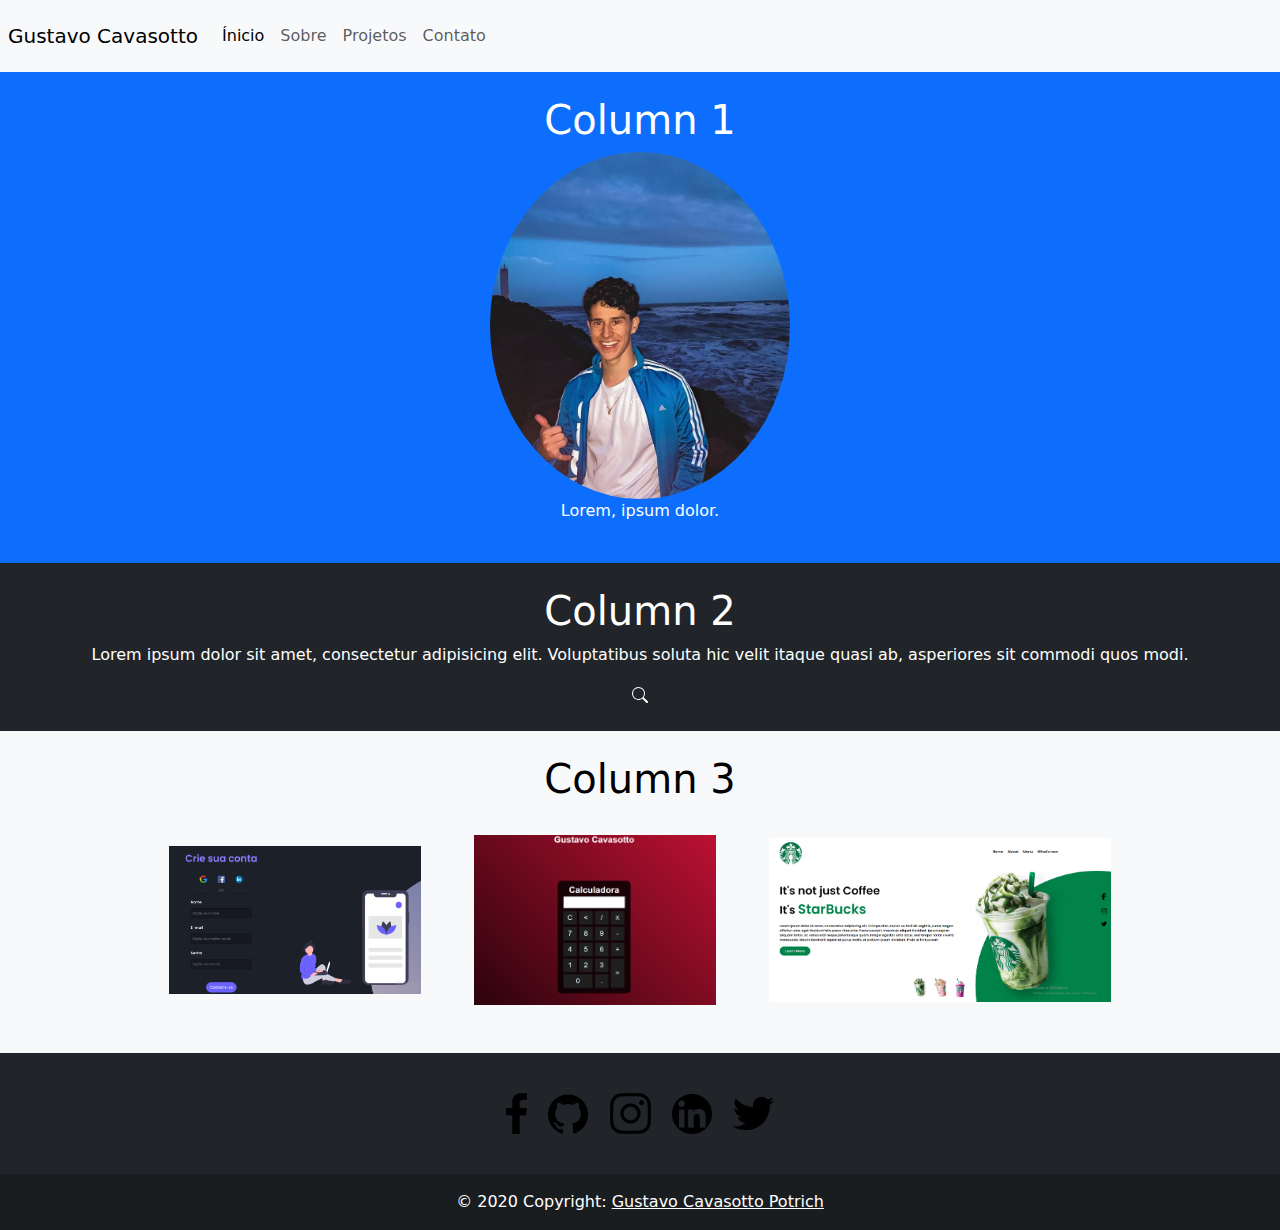
<file: Introdução ao Desenvolvimento Web - Copia/aula 12/index.html>
<!DOCTYPE html>
<html lang="en">

<head>
    <meta charset="UTF-8">
    <meta http-equiv="X-UA-Compatible" content="IE=edge">
    <meta name="viewport" content="width=device-width, initial-scale=1.0">
    <title>Document</title>
    <link href="https://cdn.jsdelivr.net/npm/bootstrap@5.1.3/dist/css/bootstrap.min.css" rel="stylesheet">
    <script src="https://cdn.jsdelivr.net/npm/bootstrap@5.1.3/dist/js/bootstrap.bundle.min.js"></script>
</head>

<body>
    <header>
        <nav class="navbar navbar-expand-lg navbar-light bg-light">
            <div class="container-fluid p-2">
                <a class="navbar-brand" href="#">Gustavo Cavasotto</a>
                <button class="navbar-toggler" type="button" data-bs-toggle="collapse" data-bs-target="#navbarText"
                    aria-controls="navbarText" aria-expanded="false" aria-label="Toggle navigation">
                    <span class="navbar-toggler-icon"></span>
                </button>
                <div class="collapse navbar-collapse" id="navbarText">
                    <ul class="navbar-nav me-auto mb-2 mb-lg-0">
                        <li class="nav-item">
                            <a class="nav-link active" aria-current="page" href="#">Ínicio</a>
                        </li>
                        <li class="nav-item">
                            <a class="nav-link" href="#">Sobre</a>
                        </li>
                        <li class="nav-item">
                            <a class="nav-link" href="#">Projetos</a>
                        </li>
                        <li class="nav-item">
                            <a class="nav-link" href="#">Contato</a>
                        </li>
                    </ul>
                </div>
            </div>
        </nav>
    </header>
    <div class="container.bg-primary h-100">
        <div class="container-fluid h-100 p-4 m-0 col-12 bg-primary text-white text-center">
            <h1>Column 1</h1>
            <img src="img/dasdasads.png" class="img-fluid rounded-circle" width="300px" alt="Cinque Terre">
            <p>Lorem, ipsum dolor.</p>
        </div>
    </div>

    <div class="container.bg-dark">
        <div class="container-fluid h-25 p-4 m-0 col-12 bg-dark text-white text-center">
            <h1>Column 2</h1>
            <p>Lorem ipsum dolor sit amet, consectetur adipisicing elit. Voluptatibus soluta hic velit itaque quasi ab,
                asperiores sit commodi quos modi.</p>
            <svg xmlns="http://www.w3.org/2000/svg" width="16" height="16" fill="currentColor" class="bi bi-search"
                viewBox="0 0 16 16">
                <path
                    d="M11.742 10.344a6.5 6.5 0 1 0-1.397 1.398h-.001c.03.04.062.078.098.115l3.85 3.85a1 1 0 0 0 1.415-1.414l-3.85-3.85a1.007 1.007 0 0 0-.115-.1zM12 6.5a5.5 5.5 0 1 1-11 0 5.5 5.5 0 0 1 11 0z" />
            </svg>
        </div>
    </div>

    <div class="container.bg-light h-75">
        <div class="container-fluid h-75 p-4 m-0 col-12 bg-light text-black text-center">
            <h1>Column 3</h1>
            <img src="img/Screenshot_1.png" class="img-fluid p-4" width="300px" alt="">
            <img src="img/Screenshot_2.png" class="img-fluid p-4" width="290px" alt="">
            <img src="img/Screenshot_3.png" class="img-fluid p-4" width="390px" alt="">

        </div>
    </div>

    <footer class="bg-dark text-center text-white">
      
        <div class="container p-4 pb-0">
           
            <section class="mb-4">
              <a href=""><img src="img/facebook.png" class="p-3" alt=""></a>
              <a href=""> <img src="img/github.png"  width="40px" alt=""></a>
              <a href=""><img src="img/instagram.png" class="p-3" alt=""></a>
              <a href=""><img src="img/linkedin.png"  width="40px" alt=""></a>
              <a href=""><img src="img/twitter.png" class="p-3" alt=""></a>
            </section>
            
        </div>
      

       
        <div class="text-center p-3" style="background-color: rgba(0, 0, 0, 0.2);">
            © 2020 Copyright:
            <a class="text-white" href="#">Gustavo Cavasotto Potrich</a>
        </div>
       
    </footer>

</body>

</html>
</file>
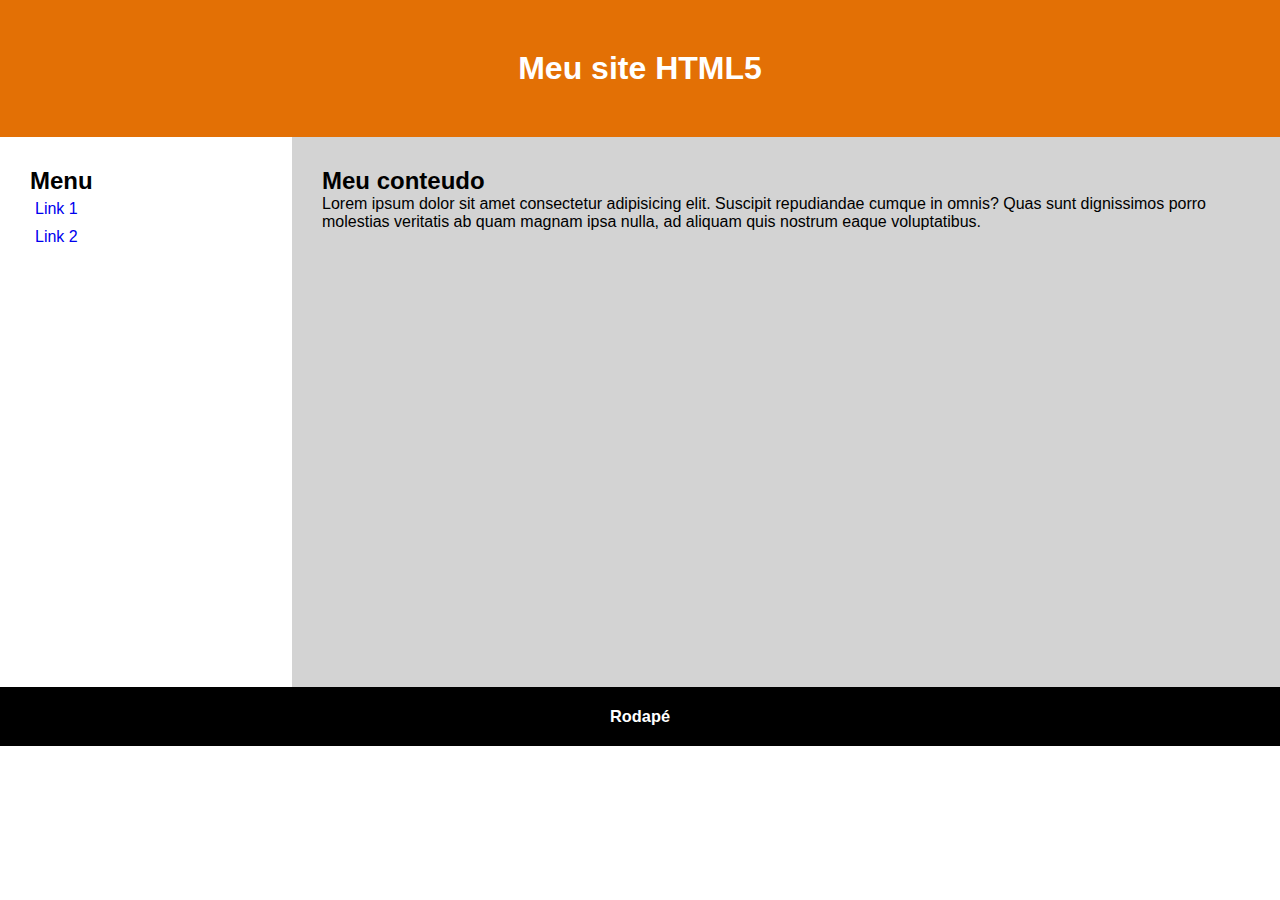
<file: Introdução ao Desenvolvimento Web - Copia/Projeto Site Simples/Protótipo 1/index.html>
<!DOCTYPE html>
<html lang="en">

<head>
    <meta charset="UTF-8">
    <meta http-equiv="X-UA-Compatible" content="IE=edge">
    <meta name="viewport" content="width=device-width, initial-scale=1.0">
    <title>Document</title>
    <link rel="stylesheet" href="style.css">
</head>

<body>
    <header>
        <h1>Meu site HTML5</h1>
    </header>

    <section>
        <nav>
            <h2>Menu</h2>
            <ul>
                <li>
                    <a href="#">Link 1</a>
                </li>
                <li>
                    <a href="#">Link 2</a>
                </li>
            </ul>
        </nav>
        <article>
            <h2>Meu conteudo</h2>
            <p>
                Lorem ipsum dolor sit amet consectetur adipisicing elit. Suscipit repudiandae cumque in omnis? Quas sunt
                dignissimos porro molestias veritatis ab quam magnam ipsa nulla, ad aliquam quis nostrum eaque
                voluptatibus.
            </p>
        </article>



    </section>

    <footer>
        <h3>Rodapé</h3>
    </footer>





</body>

</html>
</file>
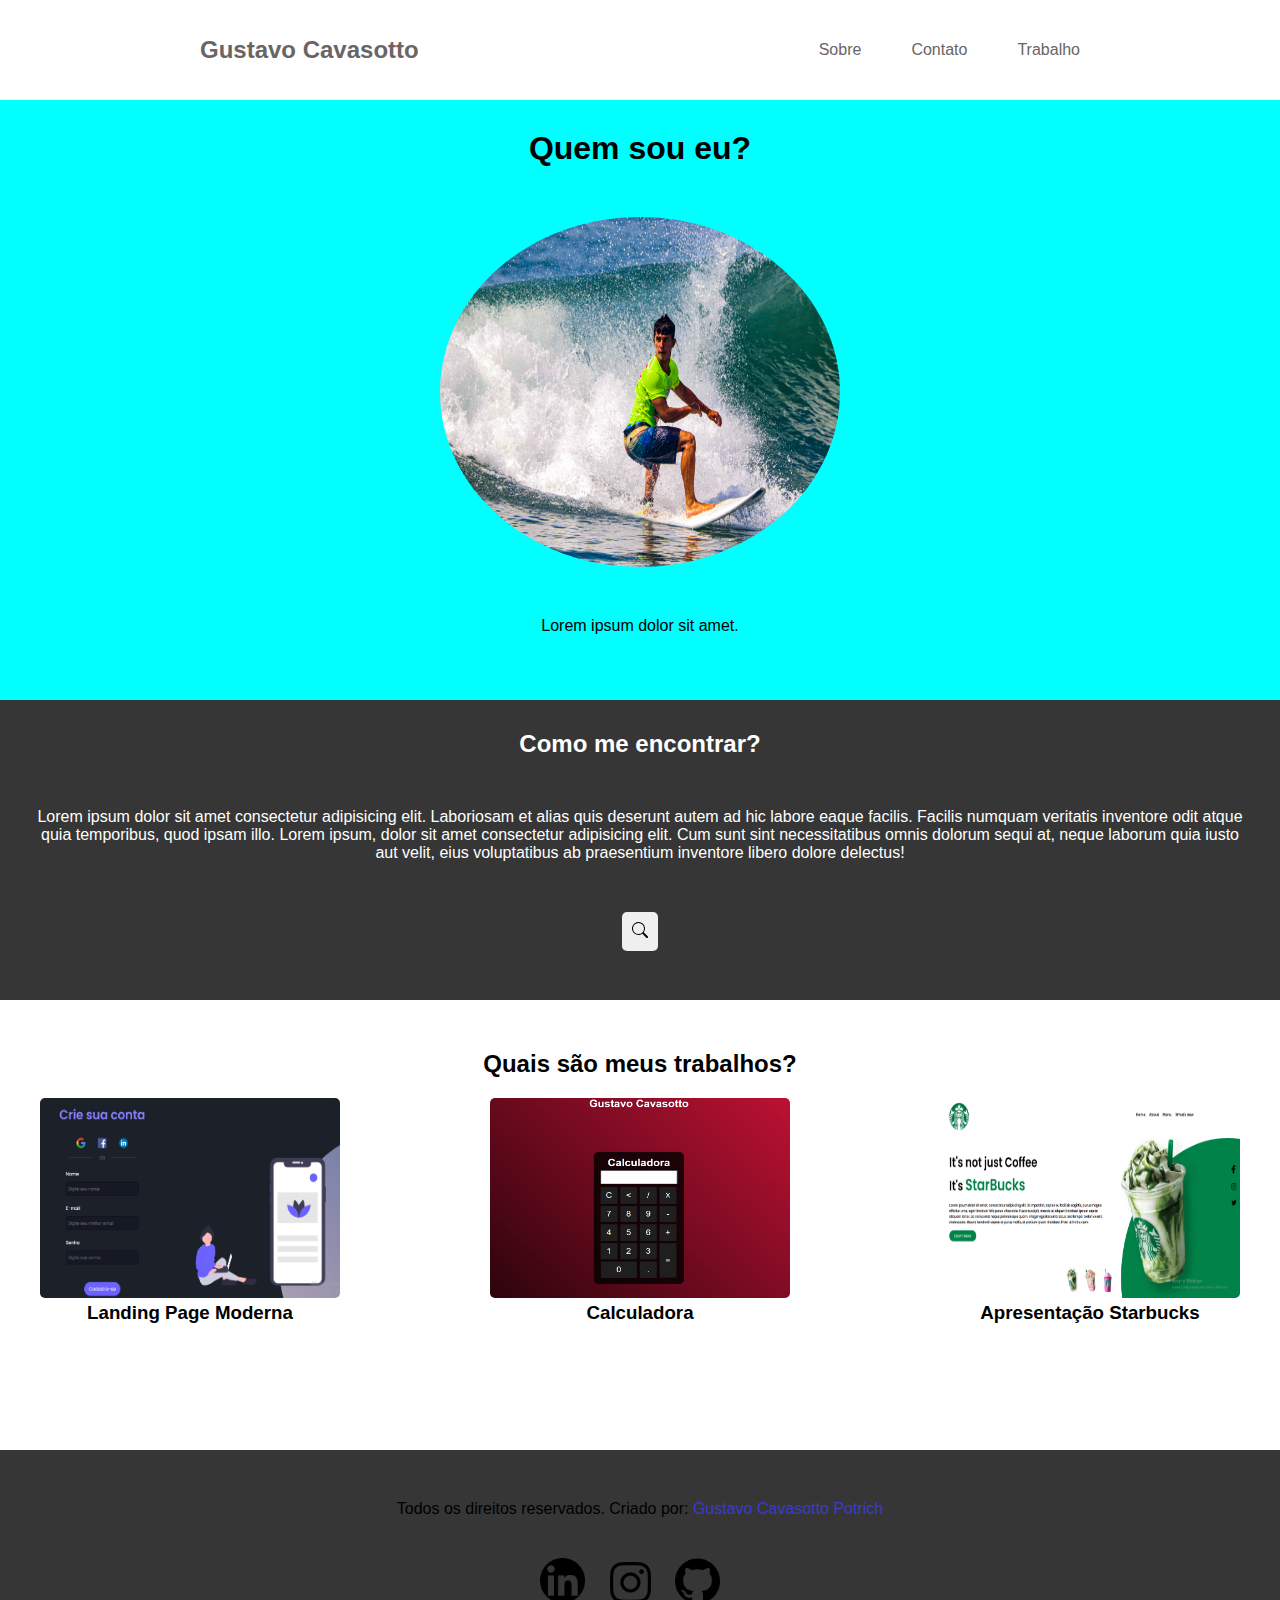
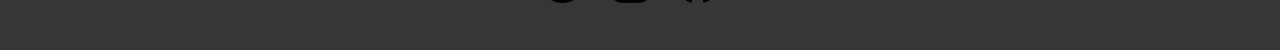
<file: Introdução ao Desenvolvimento Web - Copia/Projeto Site Simples/Protótipo 2/index.html>
<!DOCTYPE html>
<html lang="en">

<head>
    <meta charset="UTF-8">
    <meta http-equiv="X-UA-Compatible" content="IE=edge">
    <meta name="viewport" content="width=device-width, initial-scale=1.0">
    <title>Document</title>
    <link rel="stylesheet" href="style.css">
</head>

<body>
    <header>
        <div class="text">
            <h2>Gustavo Cavasotto</h2>
        </div>
        <nav>
            <ul>
                <li><a href="">Sobre</a></li>
                <li><a href="#">Contato</a></li>
                <li><a href="#">Trabalho</a></li>
            </ul>
        </nav>
    </header>

    <section>

        <div class="content1">
            <div class="quemsou">
                <h1>Quem sou eu?</h1>
            </div>

            <img class="perfil" src="gustavo.jpg" alt="">

            <div class="frase">
                Lorem ipsum dolor sit amet.
            </div>
        </div>

        <div class="content2">
            <div class="title">
                <h2>Como me encontrar?</h2>
            </div>
            <div class="parag">
                <p>Lorem ipsum dolor sit amet consectetur adipisicing elit. Laboriosam et alias quis deserunt autem ad
                    hic labore eaque facilis. Facilis numquam veritatis inventore odit atque quia temporibus, quod ipsam
                    illo. Lorem ipsum, dolor sit amet consectetur adipisicing elit. Cum sunt sint necessitatibus omnis
                    dolorum sequi at, neque laborum quia iusto aut velit, eius voluptatibus ab praesentium inventore
                    libero dolore delectus!
                </p>
            </div>
            <a target="blank" href="https://www.linkedin.com/in/gustavo-potrich-964829217/">
                <button class="search">
                    <svg xmlns="http://www.w3.org/2000/svg" width="16" height="16" fill="currentColor"
                        class="bi bi-search" viewBox="0 0 16 16">
                        <path
                            d="M11.742 10.344a6.5 6.5 0 1 0-1.397 1.398h-.001c.03.04.062.078.098.115l3.85 3.85a1 1 0 0 0 1.415-1.414l-3.85-3.85a1.007 1.007 0 0 0-.115-.1zM12 6.5a5.5 5.5 0 1 1-11 0 5.5 5.5 0 0 1 11 0z" />
                    </svg>
                </button>
            </a>

        </div>
        <div class="content3">
            <div class="title3">
                <h2>Quais são meus trabalhos?</h2>
            </div>

            <div class="projetos">
                <div class="projetoagrup">
                    <img src="../Protótipo 2/Screenshot_1.png" alt="">
                    <h3>Landing Page Moderna</h3>
                </div>
                <div class="projetoagrup">
                    <img src="../Protótipo 2/Screenshot_2.png" alt="">
                    <h3>Calculadora</h3>
                </div>
                <div class="projetoagrup">
                    <img src="../Protótipo 2/Screenshot_3.png" alt="">
                    <h3>Apresentação Starbucks</h3>
                </div>
            </div>
        </div>

        </div>

    </section>
    <footer>
        <div class="text4">
            Todos os direitos reservados. Criado por: <span style="color: rgb(59, 59, 207);">Gustavo Cavasotto
                Potrich</span>
        </div>
        <div class="social-media">
            <a target="blank" href="https://www.linkedin.com/in/gustavo-potrich-964829217/"><img style="width: 45px;" src="linkedin.png" alt=""></a>
            <a target="blank" href="https://www.instagram.com/gcavasotto_/"><img src="instagram.png" alt=""></a>
            <a target="blank" href="https://github.com/Gustavo-cavasotto"><img style="width: 45px;" src="github.png" alt=""></a>
        </div>
    </footer>

</body>

</html>
</file>
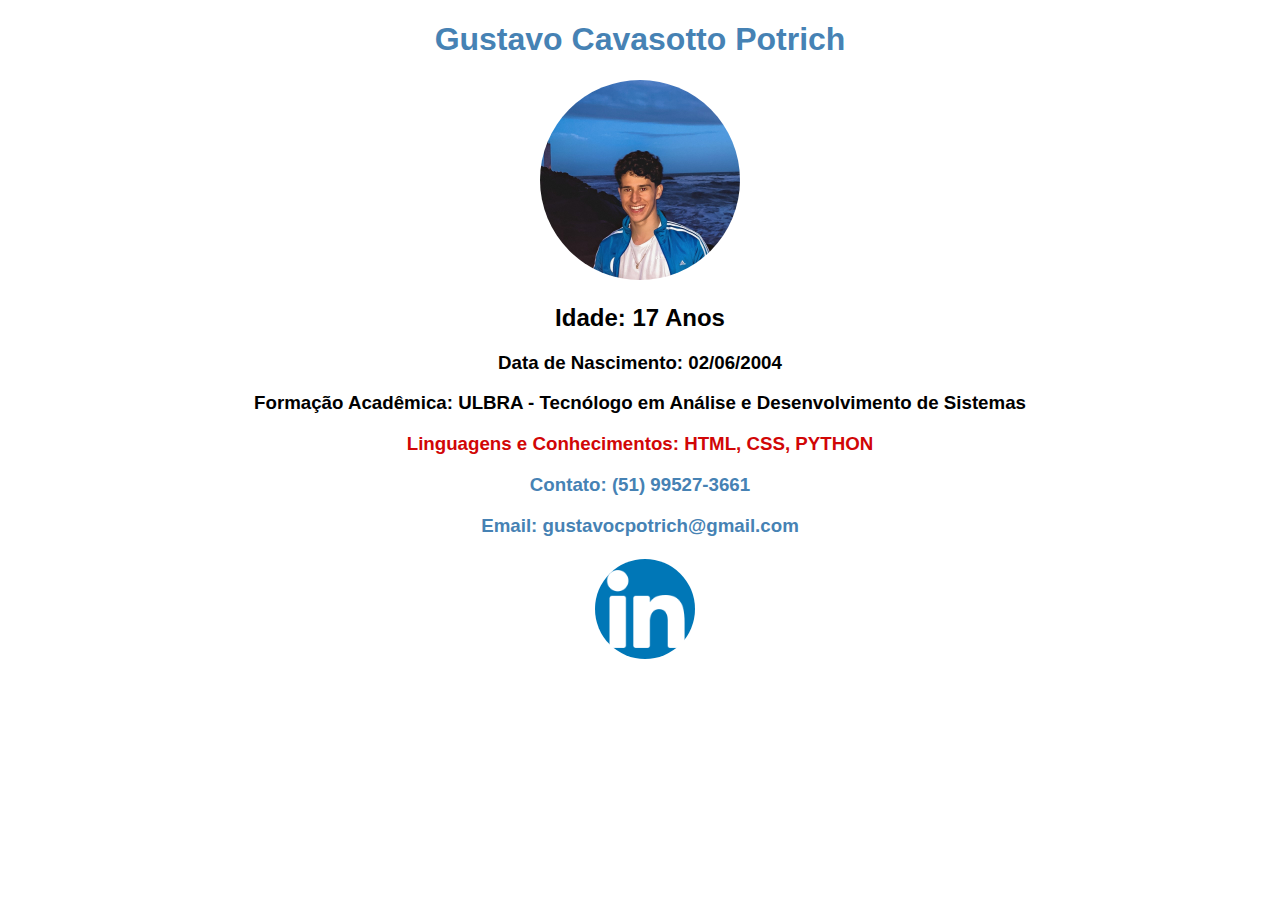
<file: Introdução ao Desenvolvimento Web - Copia/Atividade Currículo ULBRA/Minha página ULBRA.html>
<!DOCTYPE html>
<html lang="en">

<head>
    <meta charset="UTF-8">
    <meta http-equiv="X-UA-Compatible" content="IE=edge">
    <meta name="viewport" content="width=device-width, initial-scale=1.0">
    <title>Portifólio de Gustavo Cavasotto</title>
    <link rel="stylesheet" type="text/css" href="style.css">
</head>

<body>
    <div>
    <header>
        <h1>Gustavo Cavasotto Potrich</h1>
        <img src="../Atividade Currículo ULBRA/1641844997760.jpg">


    </header>
    
    <h2>Idade: 17 Anos</h2>
    <h3>Data de Nascimento: 02/06/2004</h3>
    <h3>Formação Acadêmica: ULBRA - Tecnólogo em Análise e Desenvolvimento de Sistemas</h3>
    <h3 id="exp">Linguagens e Conhecimentos: HTML, CSS, PYTHON</h3>
    <H3 id="h3">Contato: (51) 99527-3661</H3>
    <H3 id="h3">Email: gustavocpotrich@gmail.com</H3>
    

<a href="https://www.linkedin.com/in/gustavo-potrich-964829217/"> <img src="../Atividade Currículo ULBRA/174857.png" id="imagem">
    


    
</body>

</html>
</file>
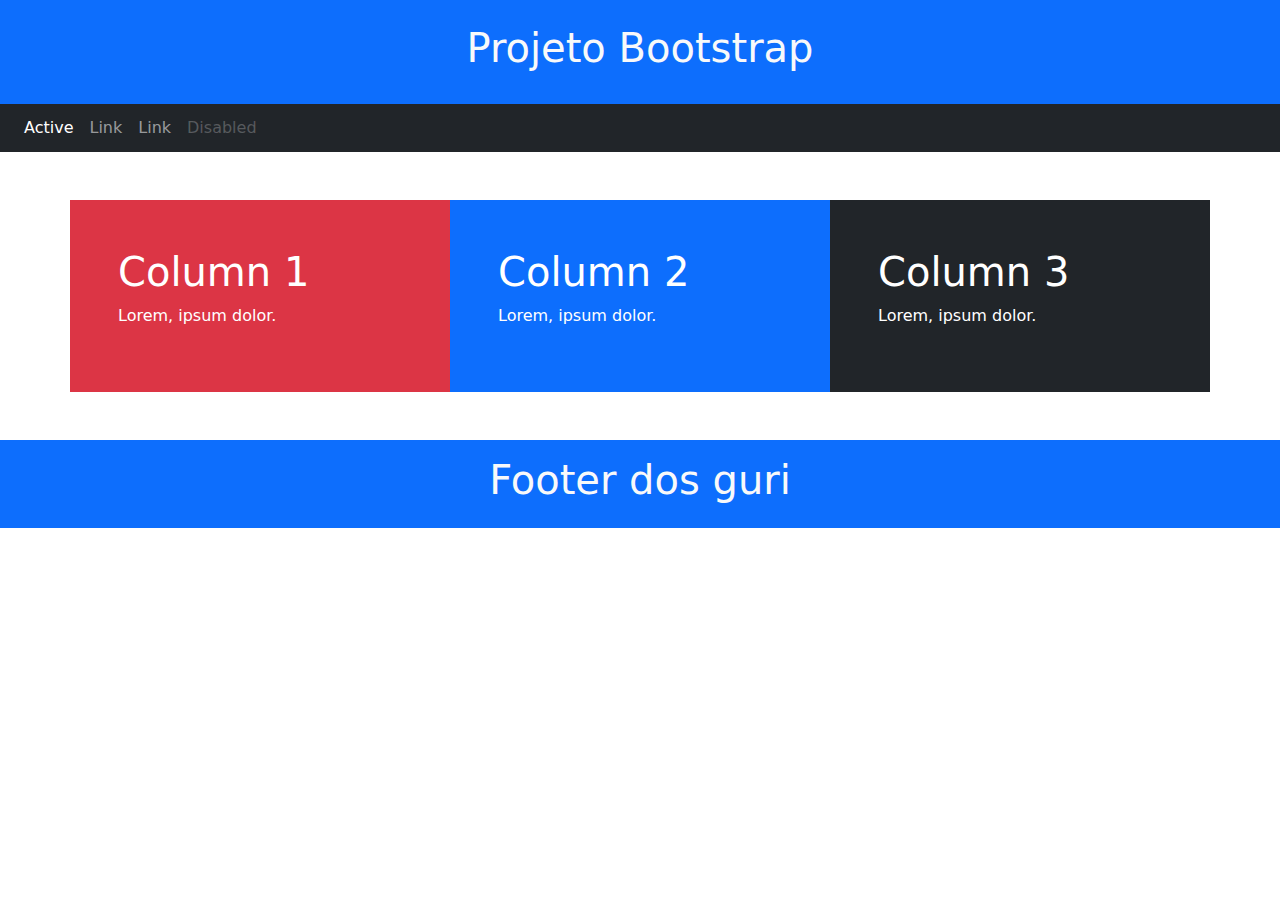
<file: Introdução ao Desenvolvimento Web - Copia/aula 11/index2.html>
<!DOCTYPE html>
<html lang="en">

<head>
    <meta charset="UTF-8">
    <meta http-equiv="X-UA-Compatible" content="IE=edge">
    <meta name="viewport" content="width=device-width, initial-scale=1.0">
    <title>Document</title>
    <link href="https://cdn.jsdelivr.net/npm/bootstrap@5.1.3/dist/css/bootstrap.min.css" rel="stylesheet">
    <script src="https://cdn.jsdelivr.net/npm/bootstrap@5.1.3/dist/js/bootstrap.bundle.min.js"></script>
</head>

<body>
    <header class="bg-primary text-center text-light p-4">
        <h1>Projeto Bootstrap</h1>
    </header>

    <nav class="navbar navbar-expand-sm bg-dark navbar-dark p-1">
        <div class="container-fluid">
            <ul class="navbar-nav">
                <li class="nav-item">
                    <a class="nav-link active" href="#">Active</a>
                </li>
                <li class="nav-item">
                    <a class="nav-link" href="#">Link</a>
                </li>
                <li class="nav-item">
                    <a class="nav-link" href="#">Link</a>
                </li>
                <li class="nav-item">
                    <a class="nav-link disabled" href="#">Disabled</a>
                </li>
            </ul>
        </div>
    </nav>
    <div class="container mt-5">
        <section class="row">
            <div class="container p-5 col-4 bg-danger text-white">
                <h1>Column 1</h1>
                <p>Lorem, ipsum dolor.</p>
            </div>
            <div class="container p-5 col-4 bg-primary text-white">
                <h1>Column 2</h1>
                <p>Lorem, ipsum dolor.</p>
            </div>
            <div class="container p-5 col-4 bg-dark text-white">
                <h1>Column 3</h1>
                <p>Lorem, ipsum dolor.</p>
            </div>
        </section>
    </div>

    <footer>
        <div class="container-fluid bg-primary mt-5 text-center text-light p-3">
        <h1>Footer dos guri</h1>
        </div>
    </footer>

</body>

</html>
</file>
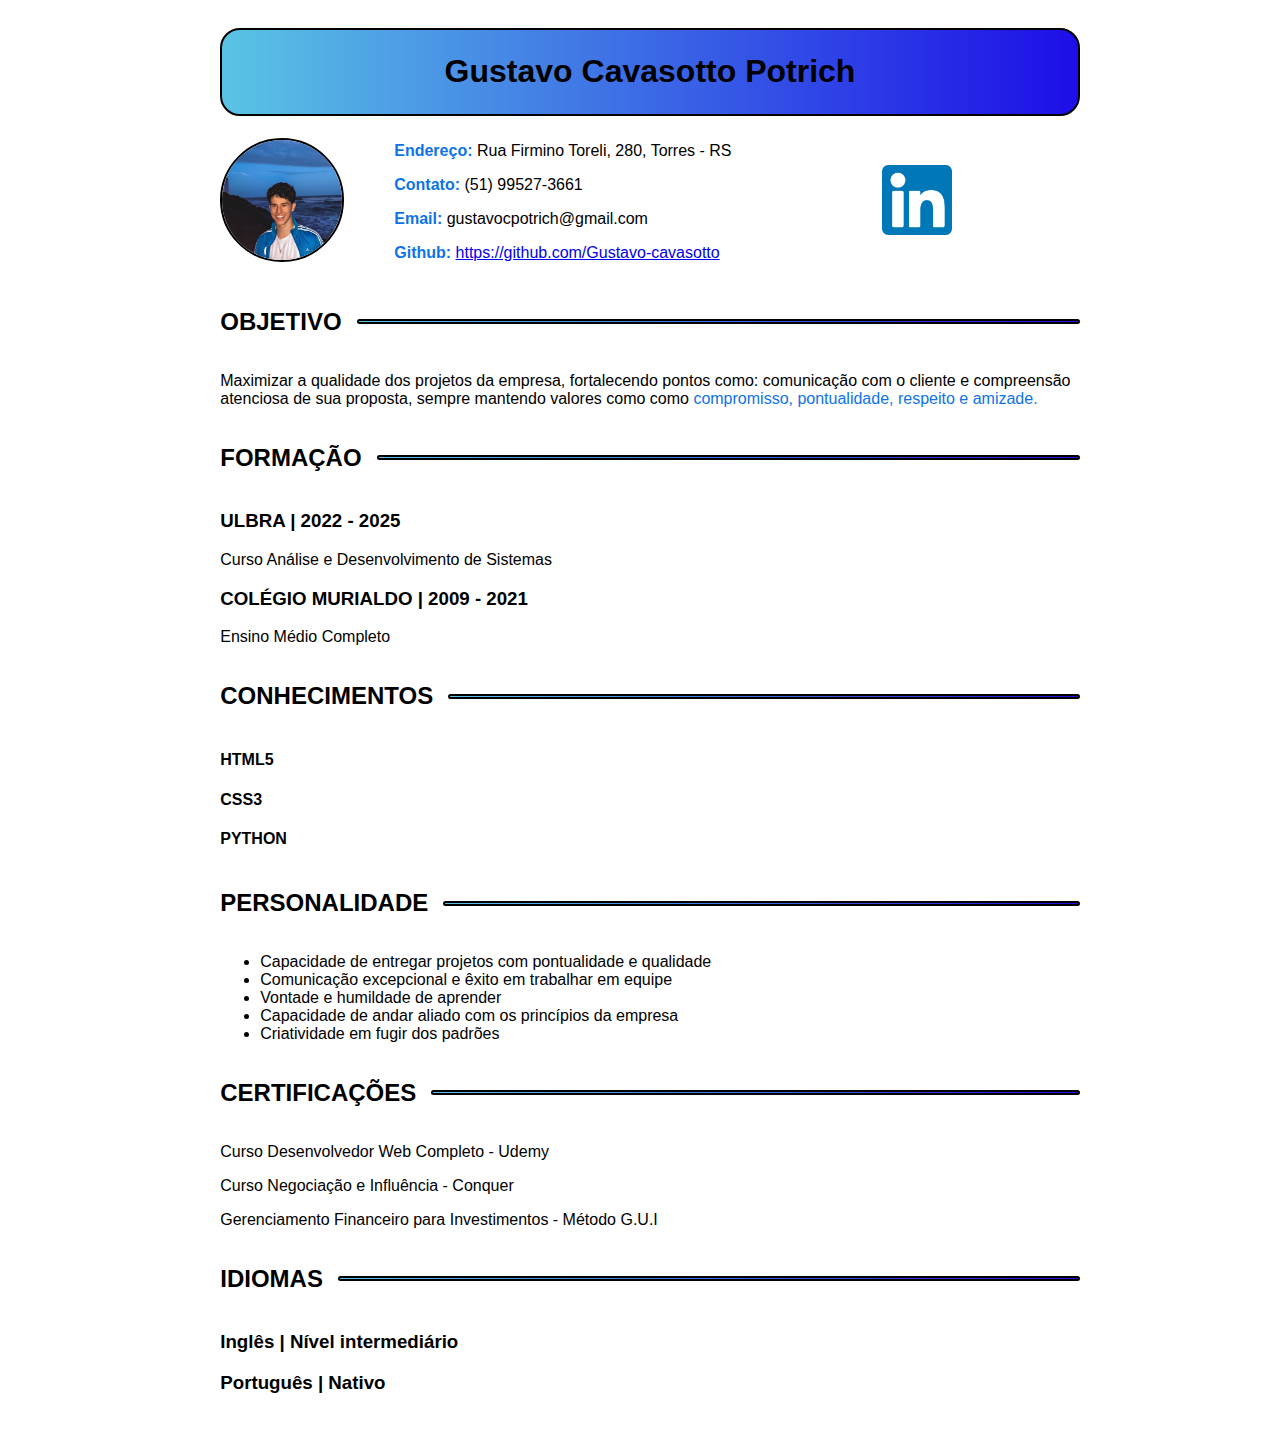
<file: Introdução ao Desenvolvimento Web - Copia/Currículo Eu/assets/aula4.html>
<!DOCTYPE html>
<html lang="PT-br">

<head>
    <meta charset="UTF-8">
    <meta http-equiv="X-UA-Compatible" content="IE=edge">
    <meta name="viewport" content="width=device-width, initial-scale=1.0">
    <title>Document</title>
    <link rel="stylesheet" type="text/css" href="../css/aula4.css">
</head>

<body>
    <main>
        <nav>
            <header>
                <h1 class="nome">Gustavo Cavasotto Potrich</h1>
            </header>

            <section>

                <div class="foto">
                    <img src="../imgs/1641844997760.jpg" class="imgperfil">
                </div>

                <div class="texto">
                    <p><span><b>Endereço:</b></span> Rua Firmino Toreli, 280, Torres - RS</p>
                    <p><span><b>Contato:</b></span> (51) 99527-3661</p>
                    <p><span><b>Email:</b></span> gustavocpotrich@gmail.com</p>
                    <p><span><b>Github:</b></span> <a href="https://github.com/Gustavo-cavasotto"
                            target="blank">https://github.com/Gustavo-cavasotto</a>
                    </p>

                </div>
                <a href="https://www.linkedin.com/in/gustavo-potrich-964829217/">
                    <image src="../imgs/linkedin.png" class="imglink">
                </a>

            </section>

            <section id="section2">

                <div class="title">
                    <h2>OBJETIVO</h2>
                </div>
                <hr>

            </section>


            <div class="textoobj">
                <p> Maximizar a qualidade dos projetos da empresa, fortalecendo pontos como: comunicação com o cliente e
                    compreensão atenciosa de sua proposta, sempre mantendo valores como como <span>compromisso,
                        pontualidade, respeito e amizade.</span>
                </p>
            </div>

            <section id="section3">
                <div class="title">
                    <h2>FORMAÇÃO</h2>
                </div>
                <hr>
            </section>


            <div class="textoconhec">
                <h3>ULBRA | 2022 - 2025</h3>
                <p>Curso Análise e Desenvolvimento de Sistemas</p>
                <h3>COLÉGIO MURIALDO | 2009 - 2021</h3>
                <p>Ensino Médio Completo</p>

            </div>

            <section id="section4">
                <div class="title">
                    <h2>CONHECIMENTOS</h2>
                </div>
                <hr>
            </section>


            <div class="textohab">
                
                <h4>HTML5</h4>
            
                <h4>CSS3</h4>
  
                <h4>PYTHON</h4>

            </div>

            <section>
                <div class="tittle">
                    <h2>PERSONALIDADE</h2>
                </div>
                <hr>
            </section>

            <div class="textopers">
                <ul>
                    <li>Capacidade de entregar projetos com pontualidade e qualidade</li>
                    <li>Comunicação excepcional e êxito em trabalhar em equipe</li>
                    <li>Vontade e humildade de aprender</li>
                    <li>Capacidade de andar aliado com os princípios da empresa</li>
                    <li>Criatividade em fugir dos padrões</li>
                </ul>
            </div>

            <section>
                <div class="tittle">
                    <h2>CERTIFICAÇÕES</h2>
                </div>
                <hr>
            </section>

            <div class="textocert">
                <p>Curso Desenvolvedor Web Completo - Udemy</p>
                <p>Curso Negociação e Influência - Conquer</p>
                <p>Gerenciamento Financeiro para Investimentos - Método G.U.I</p>

            </div>

            <section>
                <div class="tittle">
                    <h2>IDIOMAS</h2>
                </div>
                <hr>
            </section>

            <div class="idiomas">
                <h3>Inglês | Nível intermediário</h3>
                <h3>Português | Nativo</h3>
            </div>

        </nav>
    </main>
</body>

</html>
</file>
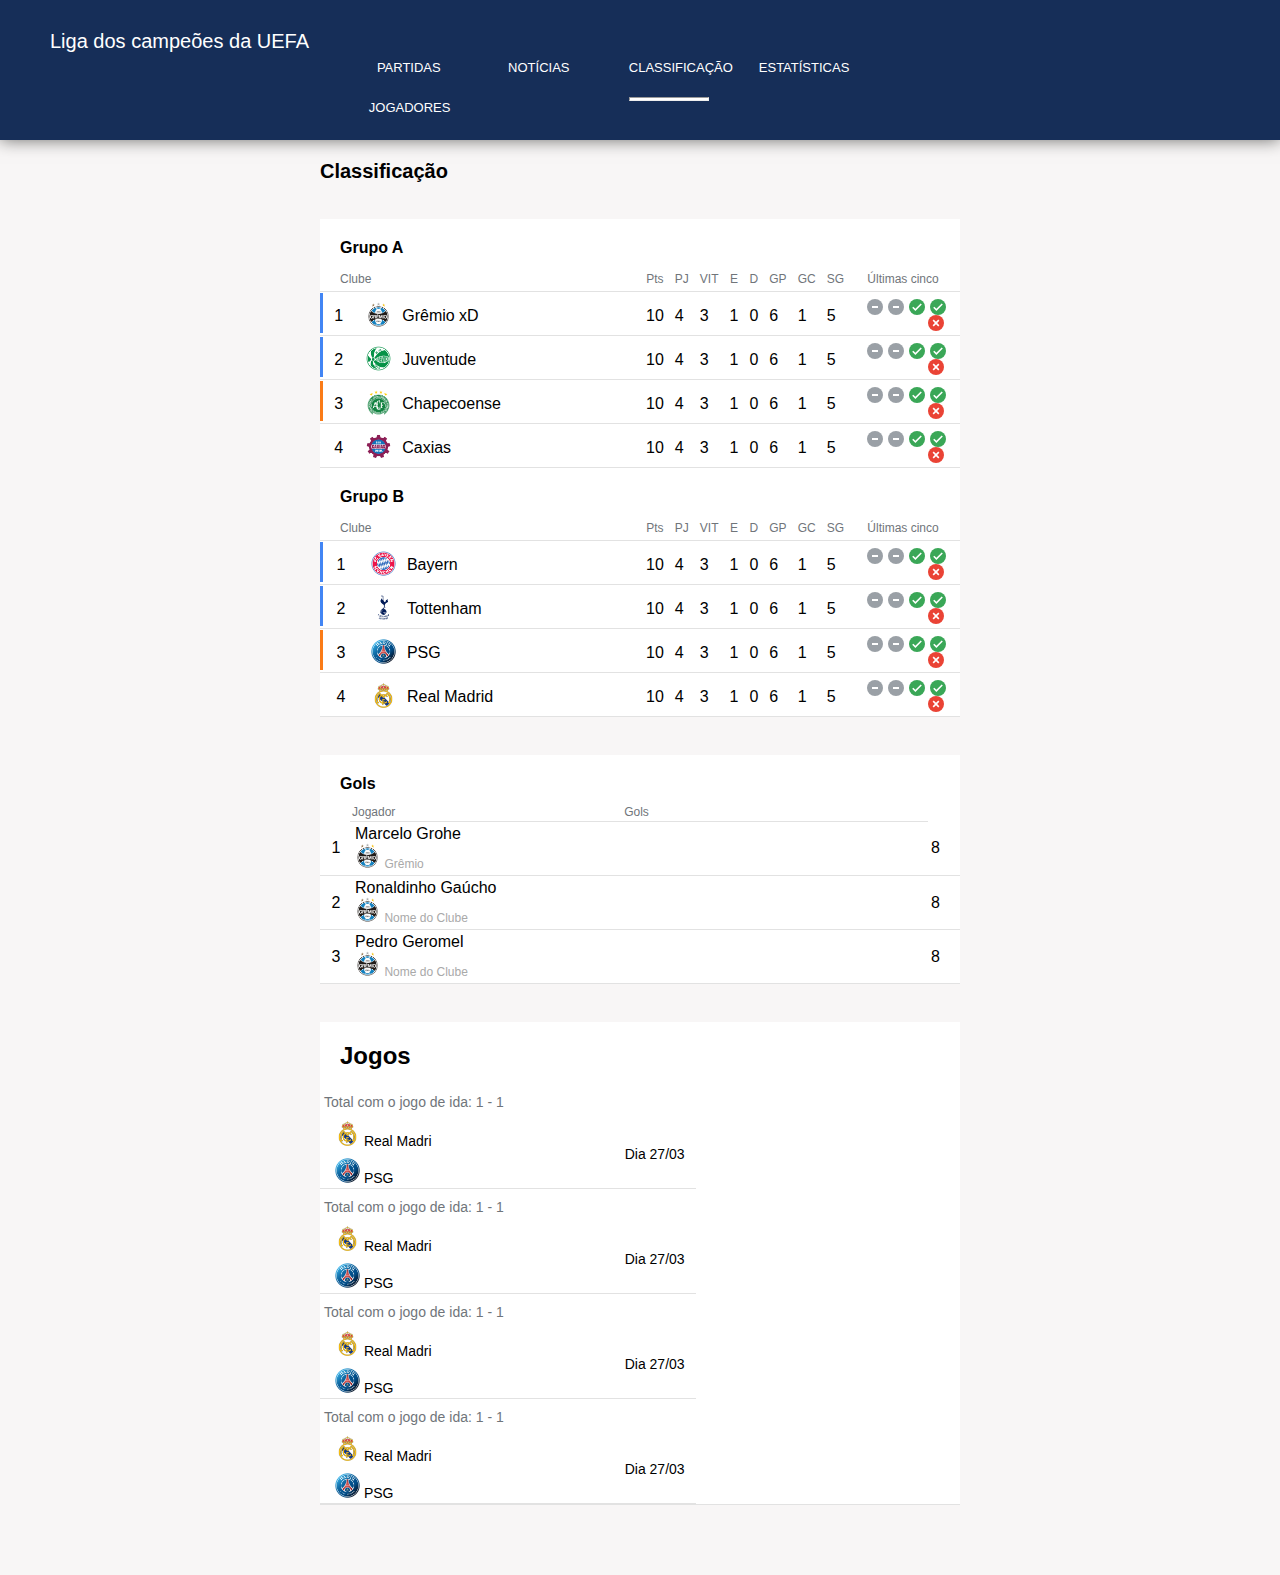
<file: Introdução ao Desenvolvimento Web - Copia/Tabela Champions/assets/Aula6.html>
<!DOCTYPE html>
<html lang="en">

<head>
    <meta charset="UTF-8">
    <meta http-equiv="X-UA-Compatible" content="IE=edge">
    <meta name="viewport" content="width=device-width, initial-scale=1.0">
    <title>Document</title>
    <link rel="stylesheet" href="../style/style.css">
    <link rel="preconnect" href="https://fonts.googleapis.com">
    <link rel="preconnect" href="https://fonts.gstatic.com" crossorigin>
    <link href="https://fonts.googleapis.com/css2?family=Open+Sans:wght@300;400;500;600;700;800&display=swap"
        rel="stylesheet">
    <link rel="preconnect" href="https://fonts.googleapis.com">
    <link rel="preconnect" href="https://fonts.gstatic.com" crossorigin>
    <link rel="preconnect" href="https://fonts.googleapis.com">
<link rel="preconnect" href="https://fonts.gstatic.com" crossorigin>
<link href="https://fonts.googleapis.com/css2?family=Open+Sans:wght@300;400;500&display=swap" rel="stylesheet">
</head>

<body>
    <div class="tudo">

        <div class="linha">
            <div class="cabecalho">
                <h1>Liga dos campeões da UEFA</h1>
                <div class="divMenu">
                    <div class="itemMenu">
                        <a href="#divJogos">PARTIDAS</a>
                    </div>
                    <div class="itemMenu">
                        NOTÍCIAS
                    </div>
                    <div class="itemMenu">
                        CLASSIFICAÇÃO
                        <hr>
                    </div>
                    <div class="itemMenu">
                        ESTATÍSTICAS
                    </div>
                    <div class="itemMenu">
                        JOGADORES
                    </div>
                </div>
            </div>
        </div>

        <div class="linha">

            <div class="classificacao">
                <h2 class="H2title">Classificação</h2>
                <br>
                <br>
                <h3 class="H3titulogrupo">Grupo A</h3>
                
                <table class="tableclassificacao">
                    <tr>
                        <th class="thNomeClube" colspan="3">Clube</th>
                        <th>Pts</th>
                        <th>PJ</th>
                        <th>VIT</th>
                        <th>E</th>
                        <th>D</th>
                        <th>GP</th>
                        <th>GC</th>
                        <th>SG</th>
                        <th>Últimas cinco</th>
                    </tr>

                    <tr>
                        <td class="tdPosicao">1
                            <div class="risco"></div>
                        </td> 
                        
                        <td class="tdImgClube">
                            <img class="imgClube" src="../img/GREMIO.png" alt="">
                        </td>
                        <td class="tdNomeClube">Grêmio xD</td>
                        <td>10</td>
                        <td>4</td>
                        <td>3</td>
                        <td>1</td>
                        <td>0</td>
                        <td>6</td>
                        <td>1</td>
                        <td>5</td>
                        <td>
                            <div class="divVit"></div>
                            <div class="divVit"></div>
                            <div class="divEmp"></div>
                            <div class="divEmp"></div>
                            <div class="divDer"></div>
                        </td>
                    </tr>
                    <tr>
                        <td class="tdPosicao">2
                            <div class="risco"></div>
                        </td>
                        <td class="tdImgClube">
                            <img class="imgClube" src="../img/ju.png" alt="">
                        </td>
                        <td class="tdNomeClube">Juventude</td>
                        <td>10</td>
                        <td>4</td>
                        <td>3</td>
                        <td>1</td>
                        <td>0</td>
                        <td>6</td>
                        <td>1</td>
                        <td>5</td>
                        <td>
                            <div class="divVit"></div>
                            <div class="divVit"></div>
                            <div class="divEmp"></div>
                            <div class="divEmp"></div>
                            <div class="divDer"></div>
                        </td>
                    </tr>
                    <tr>
                        <td class="tdPosicao">3
                            <div class="risco2"></div>
                        </td>
                        <td class="tdImgClube">
                            <img class="imgClube" src="../img/chape.png" alt="">
                        </td>
                        <td class="tdNomeClube">Chapecoense</td>
                        <td>10</td>
                        <td>4</td>
                        <td>3</td>
                        <td>1</td>
                        <td>0</td>
                        <td>6</td>
                        <td>1</td>
                        <td>5</td>
                        <td>
                            <div class="divVit"></div>
                            <div class="divVit"></div>
                            <div class="divEmp"></div>
                            <div class="divEmp"></div>
                            <div class="divDer"></div>
                        </td>
                    </tr>
                    <tr>
                        <td class="tdPosicao">4</td>
                        <td class="tdImgClube">
                            <img class="imgClube" src="../img/caxias.png" alt="">
                        </td>
                        <td class="tdNomeClube">Caxias</td>
                        <td>10</td>
                        <td>4</td>
                        <td>3</td>
                        <td>1</td>
                        <td>0</td>
                        <td>6</td>
                        <td>1</td>
                        <td>5</td>
                        <td>
                            <div class="divVit"></div>
                            <div class="divVit"></div>
                            <div class="divEmp"></div>
                            <div class="divEmp"></div>
                            <div class="divDer"></div>
                        </td>
                    </tr>


                   
                    
                    
                </table>
                
                <div class="branco"></div>
                <h3 class="H3titulogrupo">Grupo B</h3>
                <table class="tableclassificacao">
                    <tr>
                        <th class="thNomeClube" colspan="3">Clube</th>
                        <th>Pts</th>
                        <th>PJ</th>
                        <th>VIT</th>
                        <th>E</th>
                        <th>D</th>
                        <th>GP</th>
                        <th>GC</th>
                        <th>SG</th>
                        <th>Últimas cinco</th>
                    </tr>

                    <tr>
                        <td class="tdPosicao">1
                            <div class="risco"></div>
                        </td>
                        <td class="tdImgClube">
                            <img class="imgClube" src="../img/bayer.png" alt="">
                        </td>
                        <td class="tdNomeClube">Bayern</td>
                        <td>10</td>
                        <td>4</td>
                        <td>3</td>
                        <td>1</td>
                        <td>0</td>
                        <td>6</td>
                        <td>1</td>
                        <td>5</td>
                        <td>
                            <div class="divVit"></div>
                            <div class="divVit"></div>
                            <div class="divEmp"></div>
                            <div class="divEmp"></div>
                            <div class="divDer"></div>
                        </td>
                    </tr>
                    <tr>
                        <td class="tdPosicao">2
                            <div class="risco"></div>
                        </td>
                        <td class="tdImgClube">
                            <img class="imgClube" src="../img/tott.png" alt="">
                        </td>
                        <td class="tdNomeClube">Tottenham</td>
                        <td>10</td>
                        <td>4</td>
                        <td>3</td>
                        <td>1</td>
                        <td>0</td>
                        <td>6</td>
                        <td>1</td>
                        <td>5</td>
                        <td>
                            <div class="divVit"></div>
                            <div class="divVit"></div>
                            <div class="divEmp"></div>
                            <div class="divEmp"></div>
                            <div class="divDer"></div>
                        </td>
                    </tr>
                    <tr>
                        <td class="tdPosicao">3
                            <div class="risco2"></div>
                        </td>
                        <td class="tdImgClube">
                            <img class="imgClube" src="../img/psg.png" alt="">
                        </td>
                        <td class="tdNomeClube">PSG</td>
                        <td>10</td>
                        <td>4</td>
                        <td>3</td>
                        <td>1</td>
                        <td>0</td>
                        <td>6</td>
                        <td>1</td>
                        <td>5</td>
                        <td>
                            <div class="divVit"></div>
                            <div class="divVit"></div>
                            <div class="divEmp"></div>
                            <div class="divEmp"></div>
                            <div class="divDer"></div>
                        </td>
                    </tr>
                    <tr>
                        <td class="tdPosicao">4</td>
                        <td class="tdImgClube">
                            <img class="imgClube" src="../img/real.png" alt="">
                        </td>
                        <td class="tdNomeClube">Real Madrid</td>
                        <td>10</td>
                        <td>4</td>
                        <td>3</td>
                        <td>1</td>
                        <td>0</td>
                        <td>6</td>
                        <td>1</td>
                        <td>5</td>
                        <td>
                            <div class="divVit"></div>
                            <div class="divVit"></div>
                            <div class="divEmp"></div>
                            <div class="divEmp"></div>
                            <div class="divDer"></div>
                        </td>
                    </tr>


                   
                    
                    
                </table>
            </div>
        </div>
    <br>
        <div class="linha">
            <div class="divgoleadores">
                <h2 class="H3titulogrupo">Gols</h2>
                <table class="tableGoleadores">
                    <tr>
                        <th class="textjogador" colspan="2">Jogador</th>
                        <th>Gols</th>
                    </tr>
                    <tr>
                        <td class="tdPosicao">1</td>
                        <td class="tdJogador">
                            <div>Marcelo Grohe</div>
                            <img class="imgClube" src="../img/GREMIO.png" alt="">
                            <span class="spanNomeClube">
                                Grêmio
                            </span>
                        </td>
                        <td>8</td>
                    </tr>
                    <tr>
                        <td class="tdPosicao">2</td>
                        <td class="tdJogador">
                            <div>Ronaldinho Gaúcho</div>
                            <img class="imgClube" src="../img/GREMIO.png" alt="">
                            <span class="spanNomeClube">
                                Nome do Clube
                            </span>
                        </td>
                        <td>8</td>
                    </tr>
                    <tr>
                        <td class="tdPosicao">3</td>
                        <td class="tdJogador">
                            <div>Pedro Geromel</div>
                            <img class="imgClube" src="../img/GREMIO.png" alt="">
                            <span class="spanNomeClube">
                                Nome do Clube
                            </span>
                        </td>
                        <td>8</td>
                    </tr>

                </table>
            </div>
        </div>

        <br>

        <div class="linha">
            <div class="divjogos">
                <h2 class="h2TituloSessao">Jogos</h2>
                <table class="tableJogos">
                    <tr>
                        <th colspan="4"></th>
                    </tr>
                    <tr>
                        <td class="tdTableJogos">
                            <table class="tableJogo">
                                <tr>
                                    <th class="thTableJogo">Total com o jogo de ida: 1 - 1</th>

                                </tr>
                                <tr>
                                    <td class="tdClube">
                                        <img class="imgClube" src="../img/real.png" alt="">
                                        Real Madri
                                    </td>
                                    <td class="tdHorario" rowspan="2">
                                        Dia 27/03 <br>
                                        
                                    </td>
                                </tr>
                                <tr>
                                    <td class="tdClube">
                                        <img class="imgClube" src="../img/psg.png" alt="">
                                        PSG
                                    </td>


                                </tr>
                            </table>

                        </td>
                        <td class="tdTableJogos">
                            <table class="tableJogo">
                                <tr>
                                    <th class="thTableJogo">Total com o jogo de ida: 1 - 1</th>

                                </tr>
                                <tr>
                                    <td class="tdClube">
                                        <img class="imgClube" src="../img/real.png" alt="">
                                        Real Madri
                                    </td>
                                    <td class="tdHorario" rowspan="2">
                                        Dia 27/03 <br>
                                        
                                    </td>
                                </tr>
                                <tr>
                                    <td class="tdClube">
                                        <img class="imgClube" src="../img/psg.png" alt="">
                                        PSG
                                    </td>


                                </tr>
                            </table>

                        </td>
                        <td class="tdTableJogos">
                            <table class="tableJogo">
                                <tr>
                                    <th class="thTableJogo">Total com o jogo de ida: 1 - 1</th>

                                </tr>
                                <tr>
                                    <td class="tdClube">
                                        <img class="imgClube" src="../img/real.png" alt="">
                                        Real Madri
                                    </td>
                                    <td class="tdHorario" rowspan="2">
                                        Dia 27/03 <br>
                                        
                                    </td>
                                </tr>
                                <tr>
                                    <td class="tdClube">
                                        <img class="imgClube" src="../img/psg.png" alt="">
                                        PSG 
                                    </td>


                                </tr>
                            </table>

                        </td>
                        <td class="tdTableJogos">
                            <table class="tableJogo">
                                <tr>
                                    <th class="thTableJogo">Total com o jogo de ida: 1 - 1</th>

                                </tr>
                                <tr>
                                    <td class="tdClube">
                                        <img class="imgClube" src="../img/real.png" alt="">
                                        Real Madri
                                    </td>
                                    <td class="tdHorario" rowspan="2">
                                        Dia 27/03 <br>
                                        
                                    </td>
                                </tr>
                                <tr>
                                    <td class="tdClube">
                                        <img class="imgClube" src="../img/psg.png" alt="">
                                        PSG
                                    </td>


                                </tr>
                            </table>
                        </td>
                    </tr>
                </table>
            </div>
        </div>
    </div>
</body>

</html>
</file>
<file: Introdução ao Desenvolvimento Web - Copia/Projeto Site Simples/Protótipo 1/style.css>
*{
    margin: 0;
    padding: 0;
    font-family: Arial, Helvetica, sans-serif;
}

body{
    overflow-y: hidden;
}

header{
    background-color: rgb(227, 112, 5);
    padding: 50px;
    text-align: center;
    color: white;
}

section{
    display: flex;
    flex-wrap: nowrap;
    height: 550px;
}

nav{
    padding: 30px;
    width: 20%;
}

nav ul{
    list-style-type: none;
}

nav ul li a{
    text-decoration: none;
}

nav ul li{
    padding: 5px;
}

article{
    background-color: lightgray;
    padding: 30px;
    width: 80%;
}

footer{
    background-color: rgb(0, 0, 0);
    padding: 20px;
    text-align: center;
    color: white;  
    font-size: 14px;
    display: flex;
    flex-direction: column;
    

}

footer:hover{
    background-color: rgb(43, 45, 45);
}

@media (max-width:600px){
    section{
        display: flex;
        flex-wrap: wrap;
    }

    nav {
        width: 100%;
    }

    article{
        width: 100%;
    }
}
</file>
<file: Introdução ao Desenvolvimento Web - Copia/Projeto Site Simples/Protótipo 2/style.css>
*{
    padding: 0;
    margin: 0;
    box-sizing: border-box;
}



body{
    font-family: Arial, Helvetica, sans-serif;
    overflow-x: hidden;
}

header{
    width: 100%;
    min-height: 100px;
    background-color: rgb(255, 255, 255);
    display: flex;
    flex-direction: row;
    justify-content: space-around;
    align-items: center;
    color: rgb(105, 101, 101);
    
}

nav ul{
    display: flex;
    flex-direction: row;
    gap: 50px;
    
}

nav ul li{
    list-style-type: none;
}

nav ul li a{
    text-decoration: none;
    color: rgb(105, 101, 101);
    
}

section{
   width: 100%;
}

.content1{
    width: 100%;
    min-height: 600px;
    background-color: aqua;
    display: flex;
    flex-direction: column;
    align-items: center;
    gap: 50px;
    padding: 30px;
}

.perfil{
    width: 400px;
    height: 350px;
    border-radius: 50%;
}

.content2{
    width: 100%;
    min-height: 300px;
    background-color: rgb(54, 54, 54);
    display: flex;
    flex-direction: column;
    align-items: center;
    text-align: center;
    color: white;
    padding: 30px;
    gap: 50px;
}

button{
    padding: 10px;
    border-radius: 5px;
    border: none;
}



.content3{
    text-align: center;
    margin: 0 auto;
    min-height: 450px;   
}



.projetos{
    display: flex;
    justify-content: center;
    gap: 150px;
}

.title3{
   padding: 50px 50px 20px 50px;
}

.projetoagrup img{
    width: 300px;
    height: 200px;
    border-radius: 5px;
}

footer{
    width: 100%;
    height: 200px;
    background-color: rgb(54, 54, 54);
    display: flex;
   flex-direction: column;
   align-items: center;
   padding: 50px;
   gap: 40px;
}

.social-media a img{
    margin-right: 20px;
}

@media (max-width:1200px){
    .content3{
        min-height: 1000px;
    }

    .imagens{
        display: flex;
        flex-direction: column;
        align-items: center;
    }

    .projetos{
        display: flex;
        flex-direction: column;
       gap: 50px;

    }

    nav ul{
        gap: 20px;
    }

}
</file>
<file: Introdução ao Desenvolvimento Web - Copia/Atividade Currículo ULBRA/style.css>
body {
    text-align: center;
    font-family: -apple-system, BlinkMacSystemFont, 'Segoe UI', Roboto, Oxygen, Ubuntu, Cantarell, 'Open Sans', 'Helvetica Neue', sans-serif;
    


}

h1 {

    color: steelblue;
}

img {
    height: 200px;
    width: 200px;
    border-radius: 50%;

}

#exp {
    color: rgb(209, 6, 6);


}

#h3 {
    color: steelblue;


}

#imagem {
    width: 100px;
    height: 100px;
    margin-bottom: -90px;
    margin-left: 10px;
    margin-top: -810px;


}

span {
    color: ;

}
</file>
<file: Introdução ao Desenvolvimento Web - Copia/Currículo Eu/css/aula4.css>
header {
    background-image: linear-gradient(to right, rgb(90, 196, 228), rgb(29, 14, 231) );
    text-align: center;
    padding: 2px 2px;
    border-radius: 20px;
    border: 2px solid black;


}

body {
    font-family: -apple-system, BlinkMacSystemFont, 'Segoe UI', Roboto, Oxygen, Ubuntu, Cantarell, 'Open Sans', 'Helvetica Neue', sans-serif;

}


main {
    padding: 20px 15px 20px 35px;
    margin: 0 auto;
    width: 68%;
}

.texto {
    margin-left: 50px;
    


}

span {
    color: rgb(14, 115, 231);
    font-style: bold;


}

.imgperfil {
    height: 120px;
    width: 120px;
    border-radius: 50%;
    border: 2px solid black;
   

    
}

section {
    display: flex;
    align-items: center;
    margin-top: 10px;
    width: 100%;
}

hr {
    width: 100%;
    background-color: rgb(14, 36, 231);
    height: 1px; 
    border-radius: 10px;
    border: 2px solid black;
    margin-left: 15px;
    background-image: linear-gradient(to right, rgb(90, 196, 228), rgb(29, 14, 231) );
}

.imglink {
    width: 70px;
    height: 70px;
    border: none;
    margin-left: 150px;


}

.circle {
    height: 10px;
    width: 10px;
    background-color: aqua;
    border-radius: 50%;
    float: right;
    margin-right: 920px;
    margin-top: 6px;


}
</file>
<file: Introdução ao Desenvolvimento Web - Copia/Tabela Champions/style/style.css>
* { 
    margin: 0 auto;

}

html{
    scroll-behavior: smooth;
}

.cabecalho {  
    background-color: #162E58;
    min-height: 100px;
    padding: 30px 50px 10px 50px;
    position: relative;
    box-shadow: 0 0 1em rgb(108, 108, 106);
}

a , a:link, a:hover, a:visited { 
    text-decoration: none;
    color: #ffffff;
}

body { 
    background-color: #f8f6f6;
    
}

.tudo { 
    font-family: arial, sans-serif;
    font-weight: 400;
}

.linha { 
    clear: both;
    margin-bottom: 20px;

}

.H2title{ 
    font-size: 20px;
   
    
}

.tdPosicao{
    text-align: center;
}

table, td, th { 
    border-bottom: solid 1px #e2e2e2;
    box-shadow: 1px solid blue;
    border-collapse: collapse;
    padding: 7px 2px 2px 2px;
    padding-right: 9px;
    
}

.imgClube { 
    width: 25px;
    height: 25px;
}

.imgClube2 { 
    width: 25px;
    height: 25px;
    margin-top: 9px
    
}


.risco {
    width: 3px;
    height: 40px;
    background-color: #4285F4;
    position: absolute;
    margin-top: -32px;
    margin-left: -2px;

}

.risco2 {
    width: 3px;
    height: 40px;
    background-color: #FA7B17;
    position: absolute;
    margin-top: -32px;
    margin-left: -2px;
    

}


.divMenu { 
    position: absolute;
    bottom: 0;
    width: 50%;
    clear: both;
    text-align: center;
    padding-left: 21%;
    padding-right: 21%;
    text-align: center;
}

.itemMenu { 
    float: left;
    color: #ffffff;
    text-align: center;
    width: 12.5%;
    height: 40px;
    font-size: 13px;
    padding-left: 50px;
    
    
    
}

.itemMenu:hover { 
    background-color: black;
}

.classificacao { 
    width: 50%;
}

.tableclassificacao{ 
    width: 100%;
    background-color: #ffffff;
}

.H3titulogrupo{ 
    font-size: 16px;
    font-weight: 700;
    padding: 5px 5px 5px 5px;
    background-color: #ffffff;
    padding-left: 20px;
    padding-top: 20px;
   
    
}



.divgoleadores{ 
    width: 50%;
}

.tableGoleadores{ 
    width: 100%;
    background-color: #ffffff;

}



.tableGoleadores td { 
    padding: 3px 3px 3px 3px;
}

.tdJogador{ 
    text-align: left;
    width: 90%;
}

.spanNomeClube{ 
    color: darkgrey;
    font-size: 12px;
}

.tableJogos { 
    width: 100%;
    background-color: #ffffff;
}

.divjogos { 
    width: 50%;
    padding-bottom: 50px;
}

.tableJogos { 
    width: 100%;
    background-color: #ffffff;
}

.tableJogos .tdTableJogos{ 
    padding-top: 10px;
    padding-left: 10px;
    padding-right: 10px;
    display: inline-table;
    

    
    
}

.tableJogos .tableJogo { 
    width: 100%;
    margin-right: 117px;
   
    
    
}

.tableJogo .thTableJogo { 
    text-align: left;
    font-size: 14px;
    padding: 10px 4px 4px 4px;

}

.tableJogo .tdClube{ 
    text-align: left;
    width: 80%;
    font-size: 14px;
    padding-left: 15px;
    
    
}

.tableJogo .tdHorario{ 
    text-align: center;
    font-size: 14px;
}

.tableJogos th, .tableJogos td{ 
    border-bottom: 0px;
}

.thNomeClube{ 
    width: 50%;
    text-align: left;
    padding-left: 20px;
    padding-top: 10px;
    padding-bottom: 5px;
    font-weight: normal;
    color: #70757a;
}

.tdNomeClube{ 
    text-align: left;
}

.tdImgClube{ 
    width: 5%;
}

.thUltimas { 
    width: 20%;
}

.thPosicao{ 
    width: 3%;
    font-size: 14px;
}

.divEmp { 
    background-image: url(../img/e.svg);
    background-repeat: no-repeat;
    height: 16px;
    width: 16px;
    float: right;
    margin-right: 5px;
}

hr {
    margin-top: 22px;
    background-color: white;
    height: 2px;
    
}

.divVit {
    background-image: url(../img/v.svg);
    background-repeat: no-repeat;
    height: 16px;
    width: 16px;
    float: right;
    margin-right: 5px;
}

.divDer {
    background-image: url(../img/d.svg);
    background-repeat: no-repeat;
    height: 18px;
    width: 18px;
    float: right;
    margin-right: 5px;
}



h1 { 
    color: #ffffff;
    float: left;
    min-width: 50%;
    font-size: 20px;
    text-align: left;
    font-weight: 400;
}

th {
    text-align: center;
    margin-left: 30px;
    font-size: 12px;
    color: #70757a;
    font-weight: 200;
}

.textjogador {
    float: left;
    position: absolute;
    
}

.h2TituloSessao{
    background-color: #ffffff;
    padding: 20px 5px 5px 20px;
}
</file>
